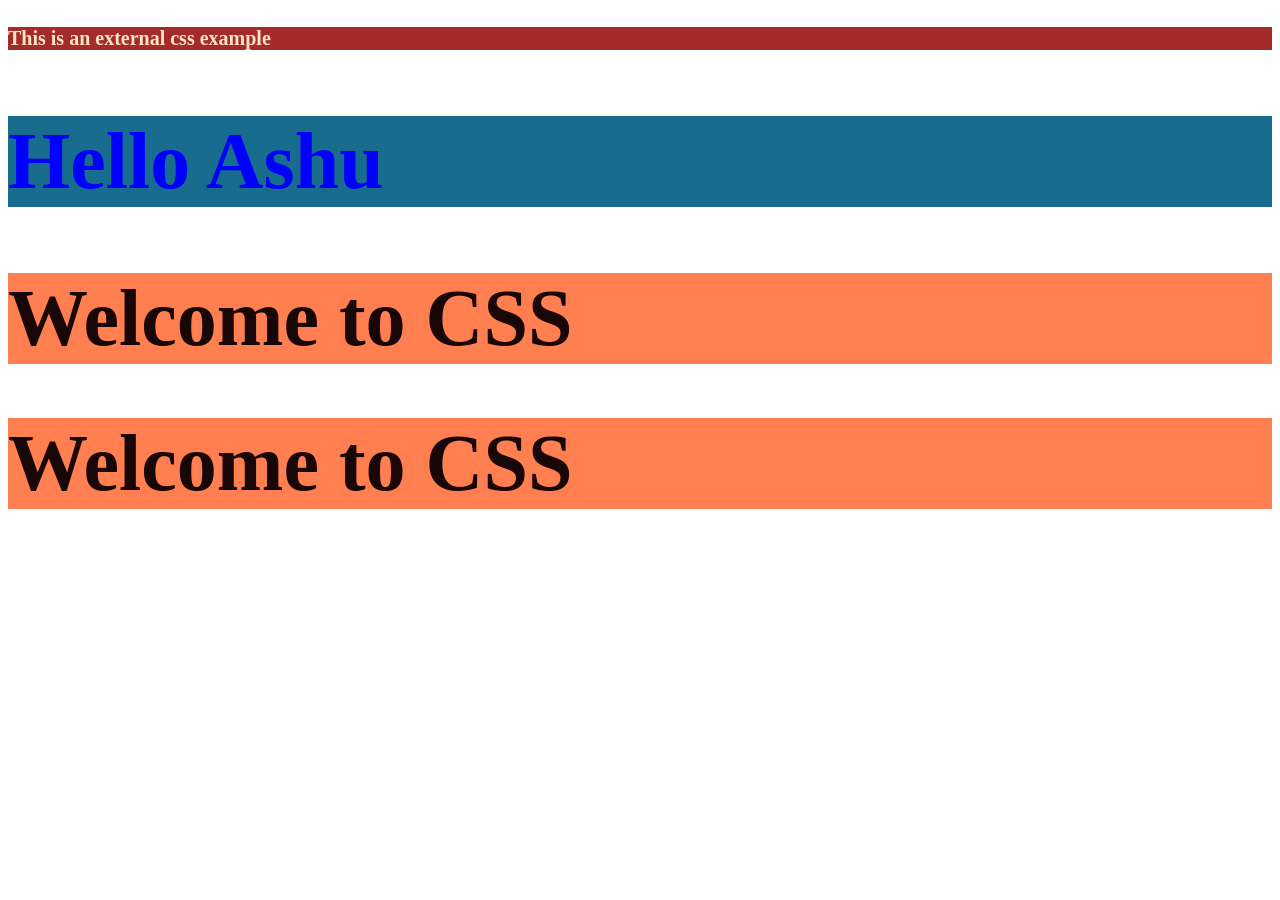
<file: index.html>
<!DOCTYPE html>
<html lang="en">
<head>
    <meta charset="UTF-8">
    <meta name="viewport" content="width=device-width, initial-scale=1.0">
    <title>Document</title>
    <style>
        h2{
            color:rgb(15, 17, 162);
            background-color:rgb(24, 108, 142);
            font-size: 80px;
        }
        h1{
            color:rgb(25, 6, 6)!important;
            background-color:coral !important;
            font-size: 80px !important;
        }
        h2{
            color:blue;
            background-color:rgb(24, 108, 142);
           
        }
    </style>
    <link href="css/style.css" rel="stylesheet"type="text/css">
</head>
<body>
    <!-- external css example -->
     <h4>This is an external css example</h4>


    <!-- internal css example -->
     <h2>Hello Ashu</h2>



<!-- inline css example
     higest priority is given to inline css. if we use inline css then it will override the internal and external css. -->
    
     <h1 style="color:rgb(25, 6, 6);background-color:coral;font-size: 80px;">Welcome to CSS</h1>
     <h1 style="color:rgb(15, 17, 162);background-color:rgb(24, 108, 142);font-size: 80px;">Welcome to CSS</h1>




     </body>
</html>
</file>
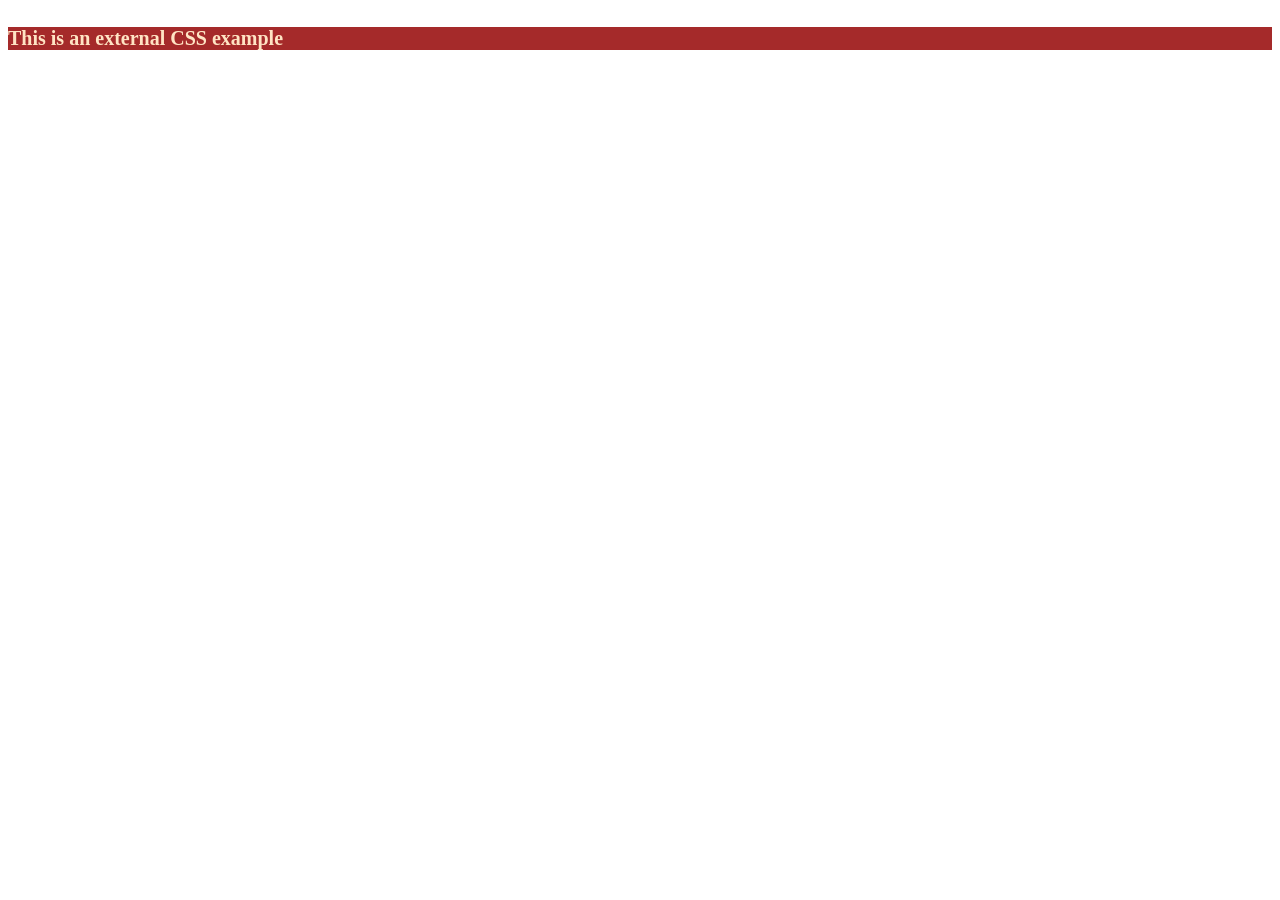
<file: about.html>
<!DOCTYPE html>
<html lang="en">
<head>
    <meta charset="UTF-8">
    <meta name="viewport" content="width=device-width, initial-scale=1.0">
    <title>Document</title>
    <link href="css/style.css" rel="stylesheet"type="text/css">
</head>
<body>
    <h4>This is an external CSS example</h4>
</body>
</html>
</file>
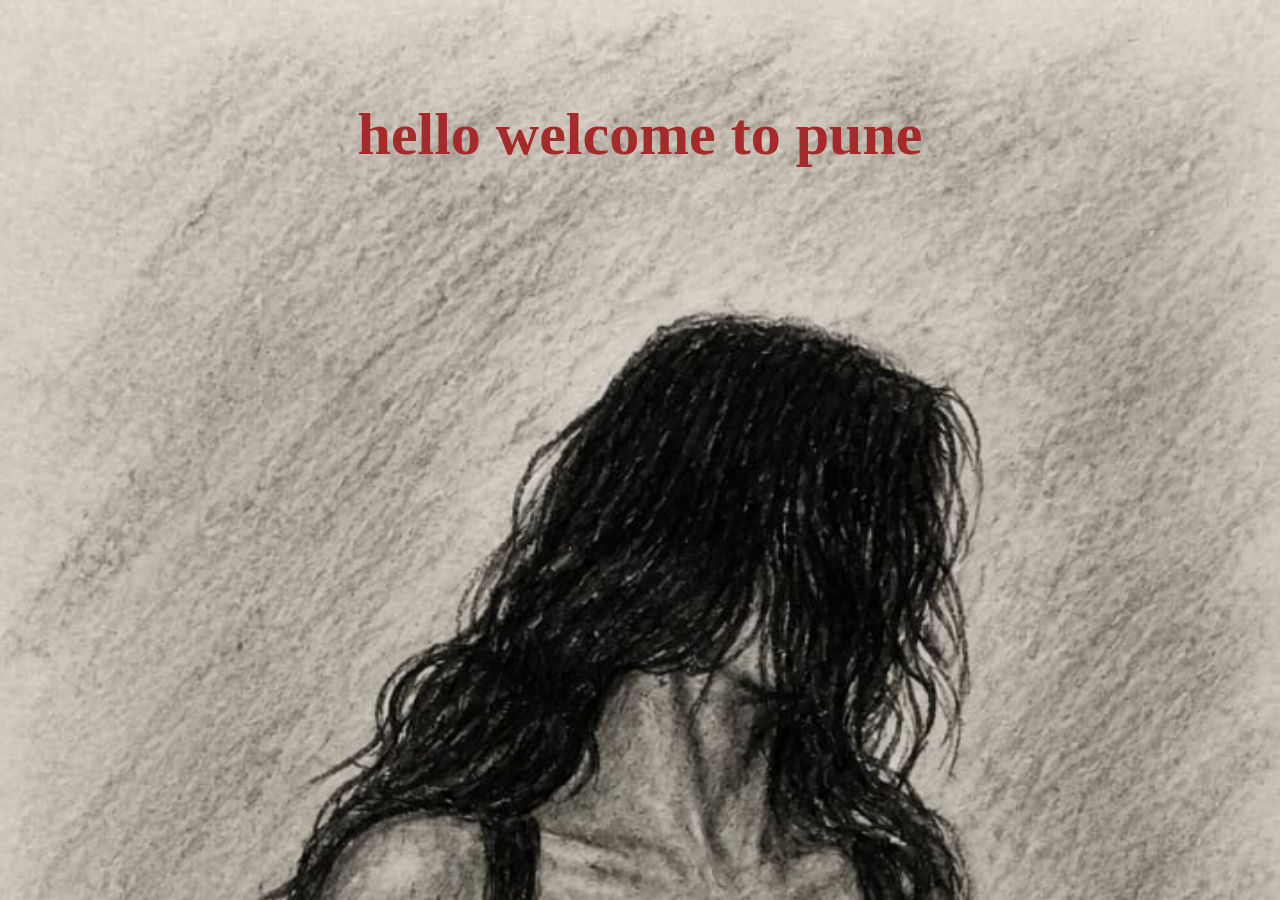
<file: background_img.html>
<!DOCTYPE html>
<html lang="en">
<head>
    <meta charset="UTF-8">
    <meta name="viewport" content="width=device-width, initial-scale=1.0">
    <title>Document</title>
    <link href="css/style.css"rel="stylesheet"type="text/css">
    <style>
        .bg_image_example{
            background-color: rgb(15, 25, 25);
            background-image: url("images/img10.jpg");
            background-repeat: no-repeat;
            background-size: cover;
        }
        .bg_headings{
            padding-top: 60px;
            font-size: 60px;
            color:brown;
            text-align:center;
        }
    </style>
</head>
<body class="bg_image_example">
    <h1 class="bg_headings">hello welcome to pune</h1>
</body>
</html>
</file>
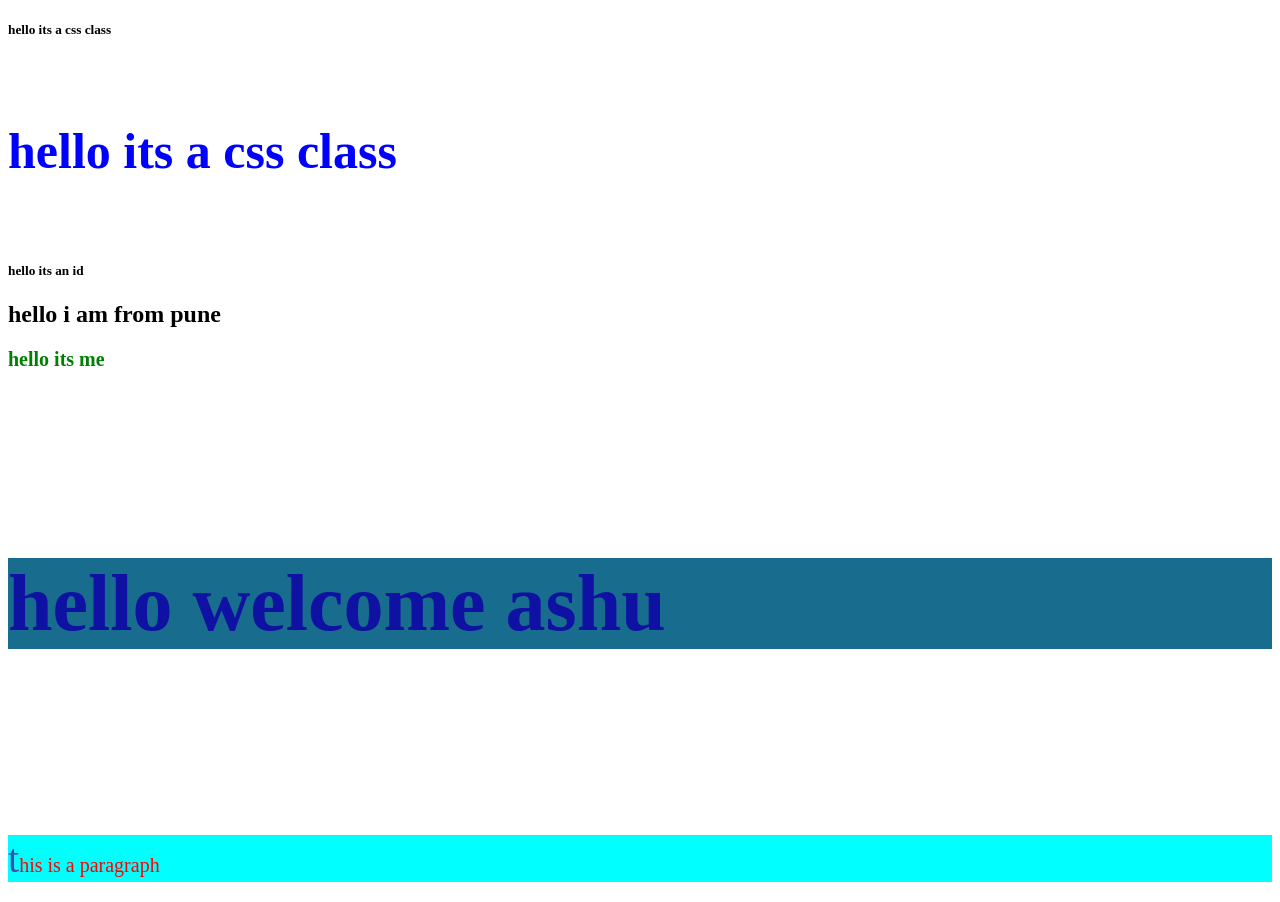
<file: class_id_selector.html>
<!DOCTYPE html>
<html lang="en">
<head>
    <meta charset="UTF-8">
    <meta name="viewport" content="width=device-width, initial-scale=1.0">
    <title>Document</title>
    <link href="css/style.css"rel="stylesheet"type="text/css">
    <style>
     /* h2{
        color:blue;
        font-size: 50px;
      }  */
      #heading1{
        color:green;
        font-size: 20px;
      }
      .heading2{
        color:blue;
        font-size: 50px;
      }
      #heading_bg{
        background-color:rgb(24, 108, 142);
      }

    </style>
</head>
<body>
    <h5 class="heading_bg_color heading_font_size heading_color">hello its a css class</h5>
    <h5 class="heading2">hello its a css class</h5>
    <h5 id="heading_1">hello its an id</h5>
    <h2>hello i am from pune</h2>
    <h2 id="heading1">hello its me</h2>
    <h6 class="heading">hello welcome ashu</h6>
    <p class="para1">this is a paragraph</p>
</body>
</html>
</file>
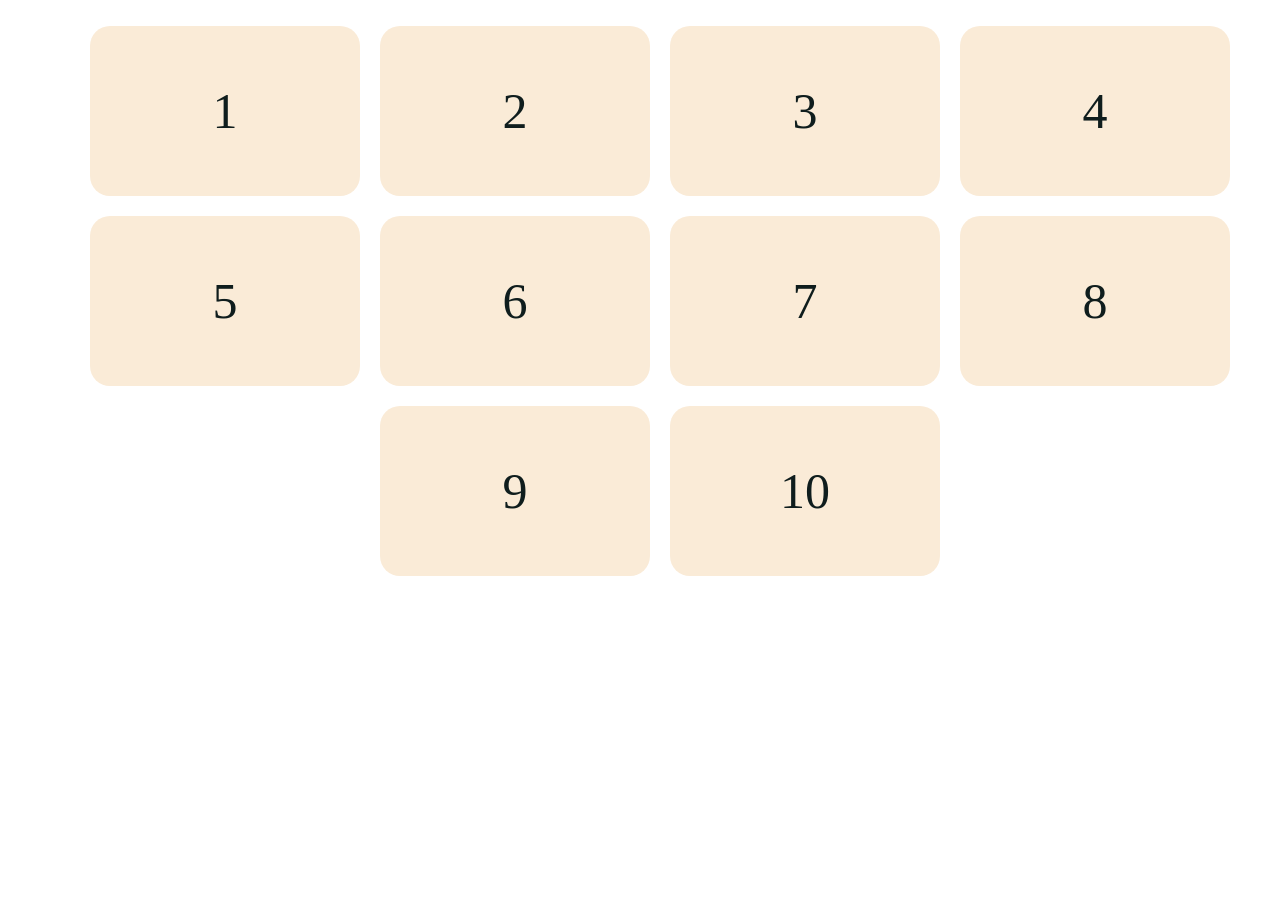
<file: flex.html>
<!DOCTYPE html>
<html lang="en">
<head>
    <meta charset="UTF-8">
    <meta name="viewport" content="width=device-width, initial-scale=1.0">
    <title>Document</title>
    <style>
        .flex-items{
            background-color: antiquewhite;
            padding: 10px;
            margin: 10px;
            width: 250px;
            height: 150px;
            margin-top:10px;
            color:rgb(15, 29, 29);
            font-size:50px;
            border-radius: 20px;
            display:flex;
            justify-content: center;
            align-items: center;
        }
        .flex-container{
            display: flex;
            flex-wrap: wrap;
            flex-direction: row;
            /* space-evenly,space-between,space-around */
            justify-content: center;
            list-style: none;
        }
    </style>
</head>
<body>
    <ul class="flex-container">
        <li class="flex-items">1</li>
        <li class="flex-items">2</li>
        <li class="flex-items">3</li>
        <li class="flex-items">4</li>
        <li class="flex-items">5</li>
        <li class="flex-items">6</li>
        <li class="flex-items">7</li>
        <li class="flex-items">8</li>
        <li class="flex-items">9</li>
        <li class="flex-items">10</li>
    </ul>
</body>
</html>
</file>
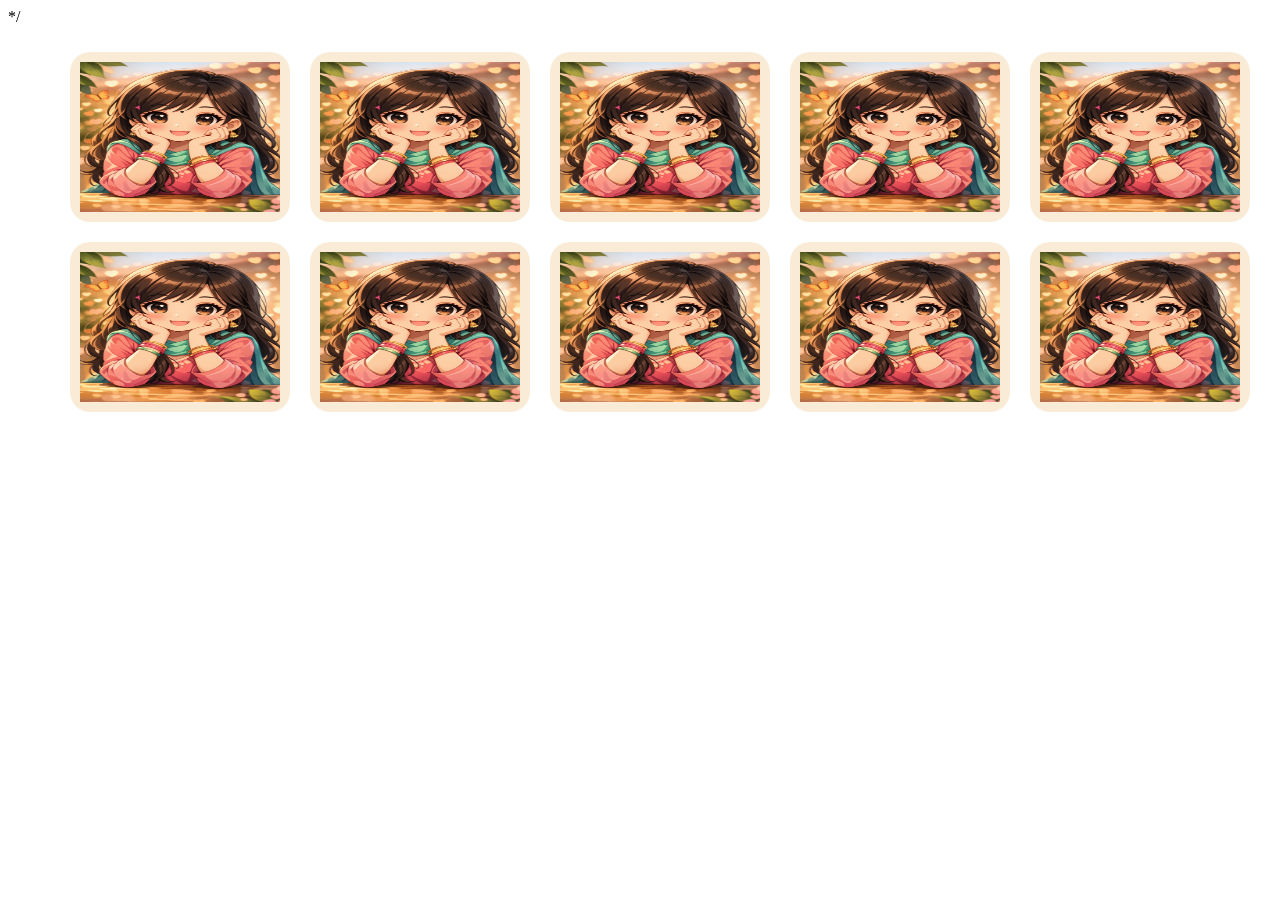
<file: flex_gallery.html>
<!DOCTYPE html>
<html lang="en">
<head>
    <meta charset="UTF-8">
    <meta name="viewport" content="width=device-width, initial-scale=1.0">
    <title>Document</title>
    <style>
       .flex-items{
            background-color: antiquewhite;
            padding: 10px;
            margin: 10px;
            width: 200px;
            height: 150px;
            margin-top:10px;
            color:rgb(15, 29, 29);
            font-size:50px;
            align-items: center;
            border-radius: 20px;
            display:flex;
            justify-content: center;
            align-items: center;
        }
        .flex-container{
            display: flex;
            flex-wrap: wrap;
            flex-direction: row;
            /* space-evenly,space-between,space-around */
            justify-content: center;
            list-style: none;
        }
        .flex_images{
            /* display: flex;
            flex-wrap: wrap;
            flex-direction: row;
            /* space-evenly,space-between,space-around */
            /* justify-content: center;
            list-style: none; */
            width: 100%;
            height: 100%;
            boarder-radius:8px;
        }
    </style> */
</head>
<body>
    <ul class="flex-container">
        <li class="flex-items">
            <img src="images/cute girl.png" class="flex_images"></li>
        <li class="flex-items"><img src="images/cute girl.png"class="flex_images"></li>
        <li class="flex-items"><img src="images/cute girl.png"class="flex_images"></li>
        <li class="flex-items"><img src="images/cute girl.png"class="flex_images"></li>
        <li class="flex-items"><img src="images/cute girl.png"class="flex_images"></li>
        <li class="flex-items"><img src="images/cute girl.png"class="flex_images"></li>
        <li class="flex-items"><img src="images/cute girl.png"class="flex_images"></li>
        <li class="flex-items"><img src="images/cute girl.png"class="flex_images"></li>
        <li class="flex-items"><img src="images/cute girl.png"class="flex_images"></li>
        <li class="flex-items"><img src="images/cute girl.png"class="flex_images"></li>
    </ul>
</body>
</html>
</file>
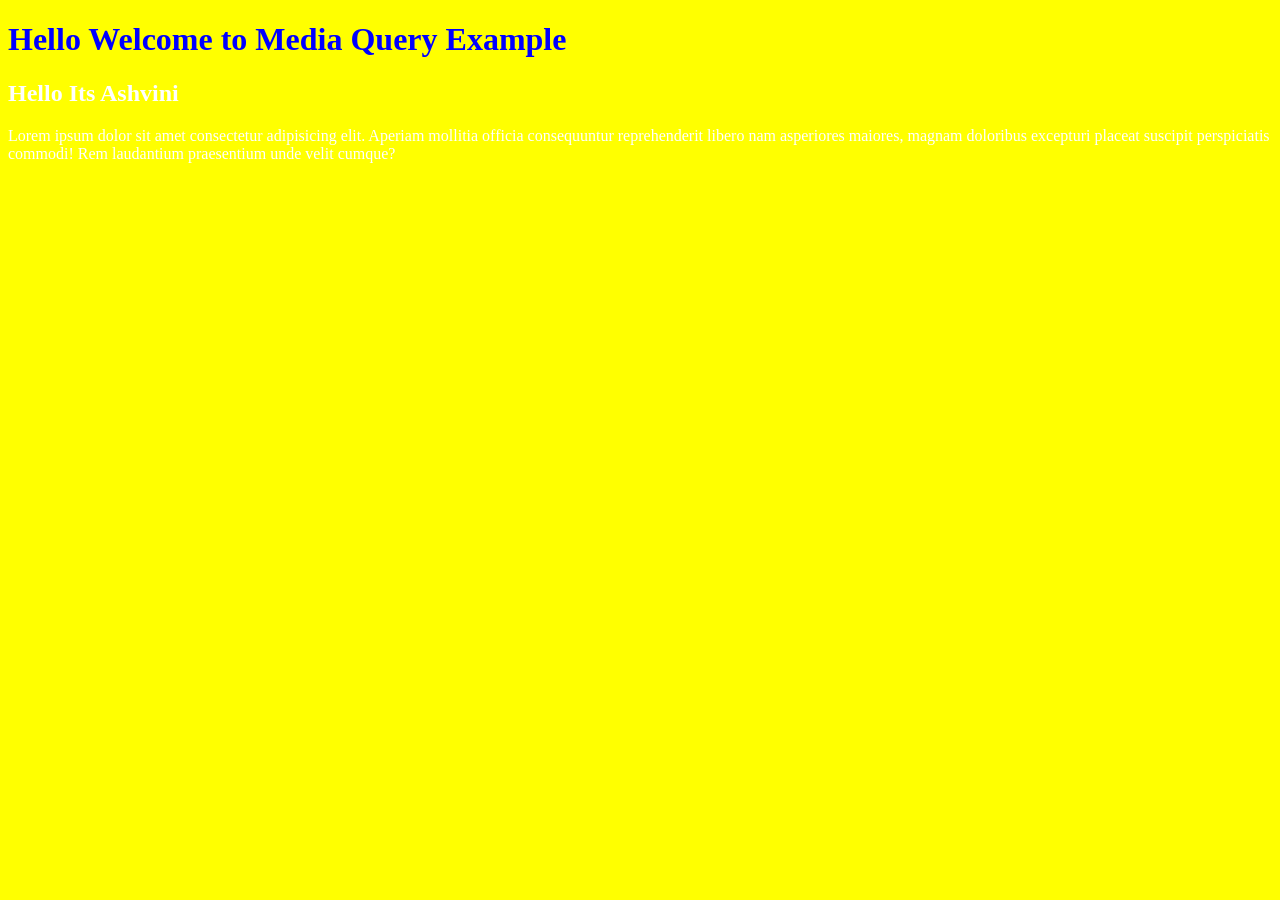
<file: media_query.html>
<!DOCTYPE html>
<html lang="en">
<head>
    <meta charset="UTF-8">
    <meta name="viewport" content="width=device-width, initial-scale=1.0">
    <title>Document</title>
    <style>
        @media (min-width:320px)and(max-width:767px){
            body{
                background-color: red;
            }
            h1{
                color:aqua;
            }
            h2{
                font-size:30px;
                text-shadow:4px 5px 6px blue;
            }
            p{
                background-color: black;
                color: white;
                padding: 20px;
                border: 4px solid red;
            }
        }
        @media (min-width:1224px){
            body{
                background-color: yellow;
                color:white;

            }
            h1{
                color:blue;
            }
        }
    </style>
</head>
<body>
    <h1>Hello Welcome to Media Query Example </h1>
    <h2>Hello Its Ashvini </h2>
    <p>Lorem ipsum dolor sit amet consectetur 
        adipisicing elit. Aperiam mollitia officia consequuntur reprehenderit 
        libero nam asperiores maiores, magnam doloribus excepturi placeat suscipit perspiciatis 
        commodi! Rem laudantium praesentium unde velit cumque?</p>
</body>
</html>
</file>
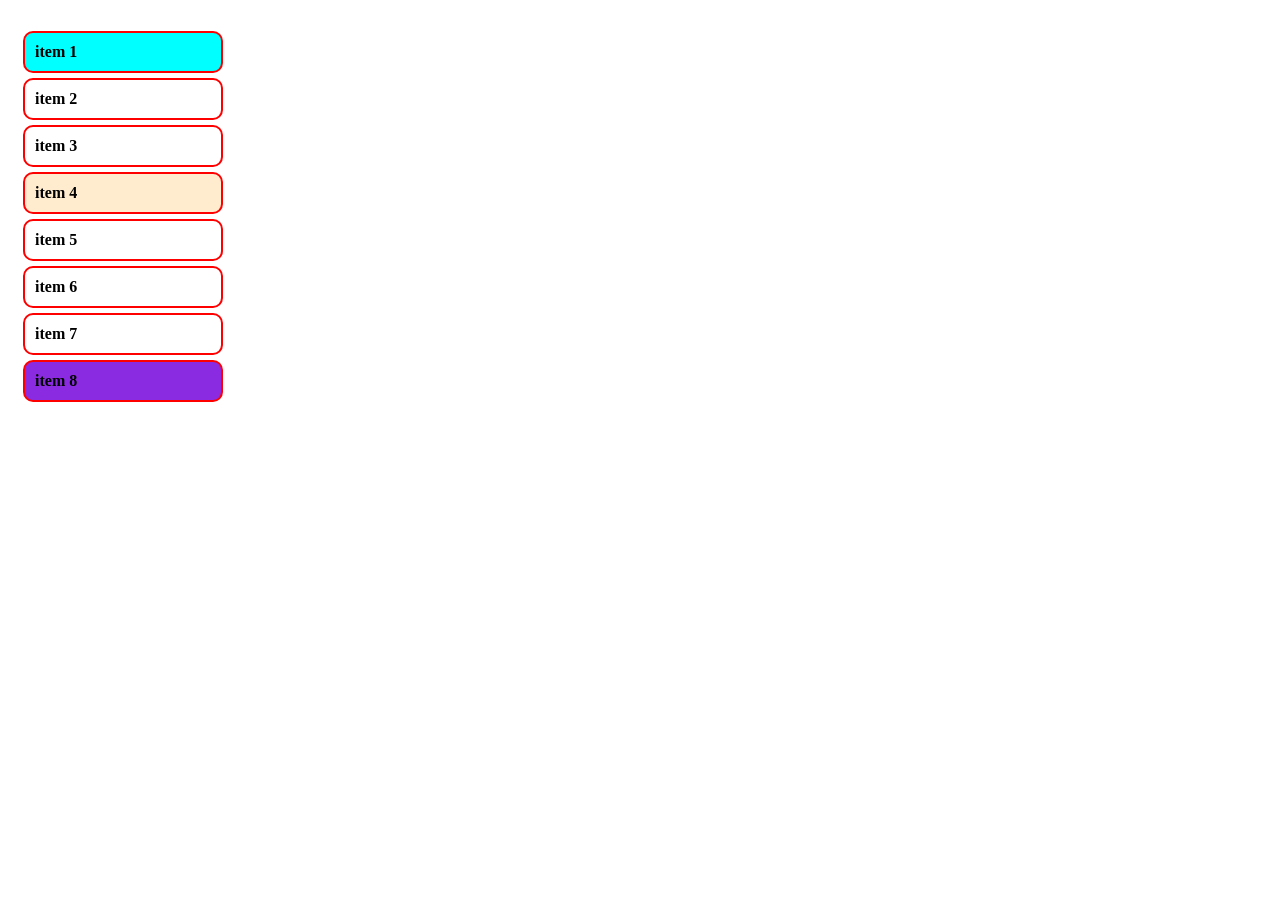
<file: nth_child.html>
<!DOCTYPE html>
<html lang="en">
<head>
    <meta charset="UTF-8">
    <meta name="viewport" content="width=device-width, initial-scale=1.0">
    <title>Document</title>
    <style>
        ul{
            width:200px;
            padding: 15px;
            list-style-type: none;
            font-weight: 900;
        }
        li{
            padding:10px;
            border: 2px solid red;
            margin-bottom: 5px;
            border-radius: 10px;
        }
        /* li:nth-child(odd){
            background-color: aqua;
        }
        li:nth-child(even){
            background-color: rgb(6, 57, 57);
        } */
        li:first-child{
            background-color:aqua;
        }
        li:last-child{
            background-color:blueviolet;
        }
        li:nth-child(4){
            background-color: blanchedalmond;
        }
    </style>
</head>
<body>
    <!-- shortcut for items -->
    <!-- ul>li*8{item $} -->
    <ul>
        <li>item 1</li>
        <li>item 2</li>
        <li>item 3</li>
        <li>item 4</li>
        <li>item 5</li>
        <li>item 6</li>
        <li>item 7</li>
        <li>item 8</li>
    </ul>
</body>
</html>
</file>
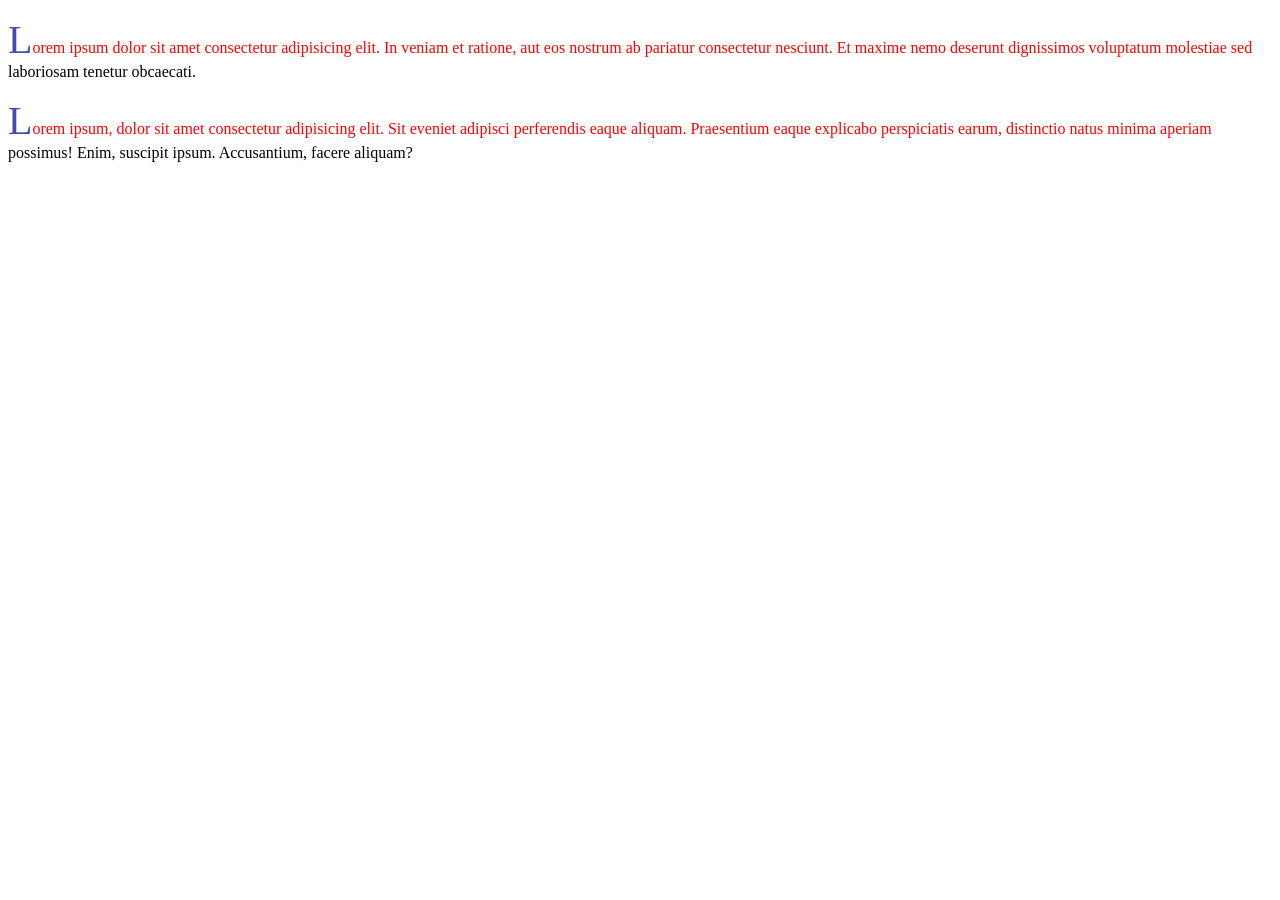
<file: pseud_selector_element.html>
<!DOCTYPE html>
<html lang="en">
<head>
    <meta charset="UTF-8">
    <meta name="viewport" content="width=device-width, initial-scale=1.0">
    <title>Document</title>
    <link href="css/style.css"rel="stylesheet"type="text/css">
</head>
<body>
    <p>Lorem ipsum dolor sit amet consectetur adipisicing elit. In veniam et ratione, aut eos nostrum ab pariatur consectetur nesciunt. Et maxime nemo deserunt dignissimos voluptatum molestiae sed laboriosam tenetur obcaecati.</p>
    <p>Lorem ipsum, dolor sit amet consectetur adipisicing elit. Sit eveniet adipisci perferendis eaque aliquam. Praesentium eaque explicabo perspiciatis earum, distinctio natus minima aperiam possimus! Enim, suscipit ipsum. Accusantium, facere aliquam?</p>
    
</body>
</html>
</file>
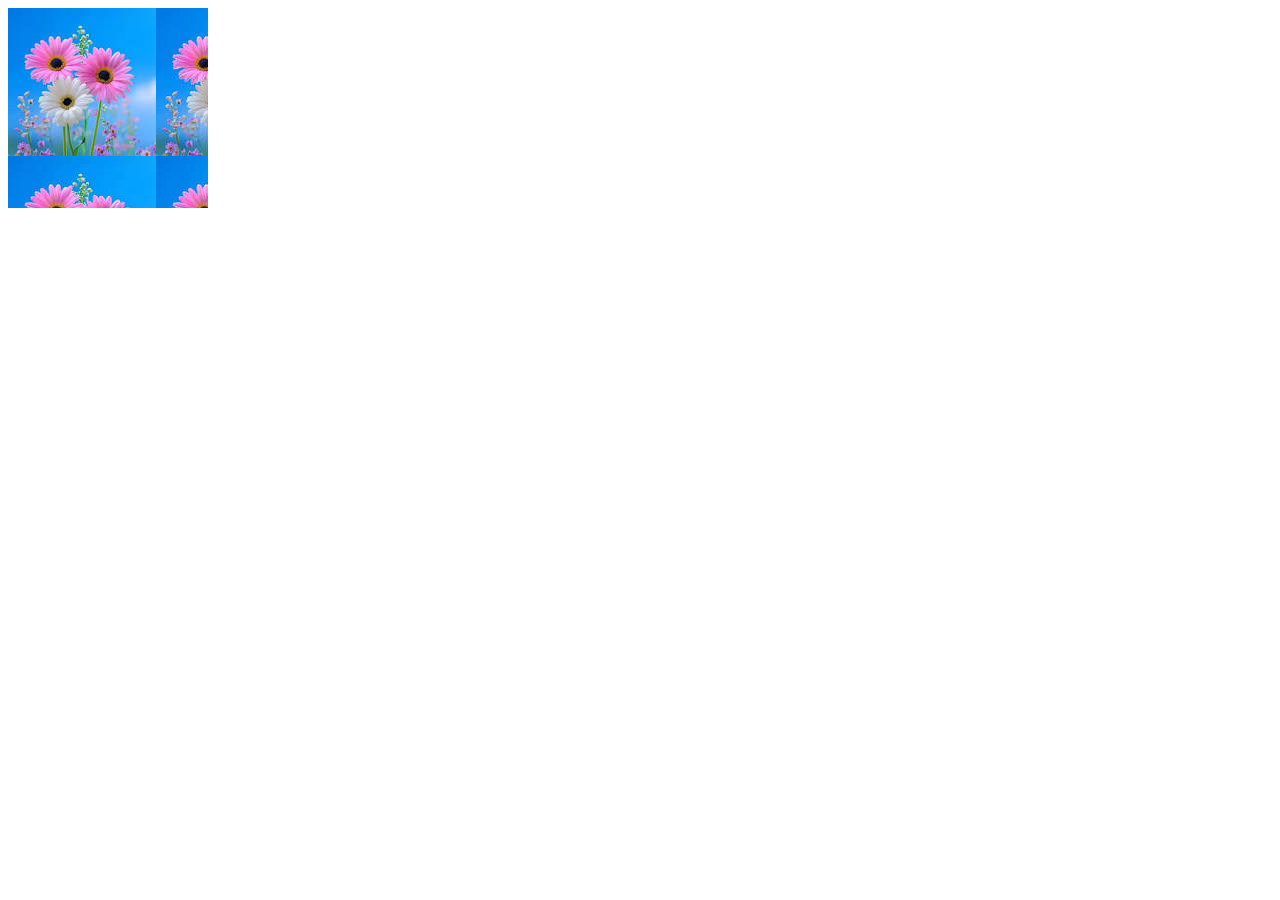
<file: simple_animation.html>
<!DOCTYPE html>
<html lang="en">
<head>
    <meta charset="UTF-8">
    <meta name="viewport" content="width=device-width, initial-scale=1.0">
    <title>Document</title>
    <style>
        div{
            width: 200px;
            height: 200px;
            /* background-color: black; */
            background-image: url(images/cute\ girl.png);
            background-image: url(images/1.jpg);
            position: relative;
            animation: movingBox;
            animation-duration: 5s;
            animation-iteration-count: infinite;
            animation-delay: 2s;
            animation-direction: alternate;
        }
        /* @keyframes movingBox{ */
            /* 0%{background-color: bisque;left:0px;top:0px;}
            25%{background-color: rgb(173, 101, 101);left:300px;top:0px;}
            50%{background-color: brown;left:300px;top:300px;}
            75%{background-color: aqua;left:0px;top:300px;}
            100%{background-color: blueviolet;left:0px;top:0px} */

        /* } */
         @keyframes movingBox{ 
            0%{background-image: url(images/1.jpg);left:0px;top:0px;}
            25%{background-image: url(images/2.jpg);left:300px;top:0px;}
            50%{background-images:url(images/3.jpg) ;left:300px;top:300px}
            75%{background-image: url(images/4.jpg);left:0px;top:300px;}


         }

    </style>
</head>
<body>
    <div></div>
</body>
</html>
</file>
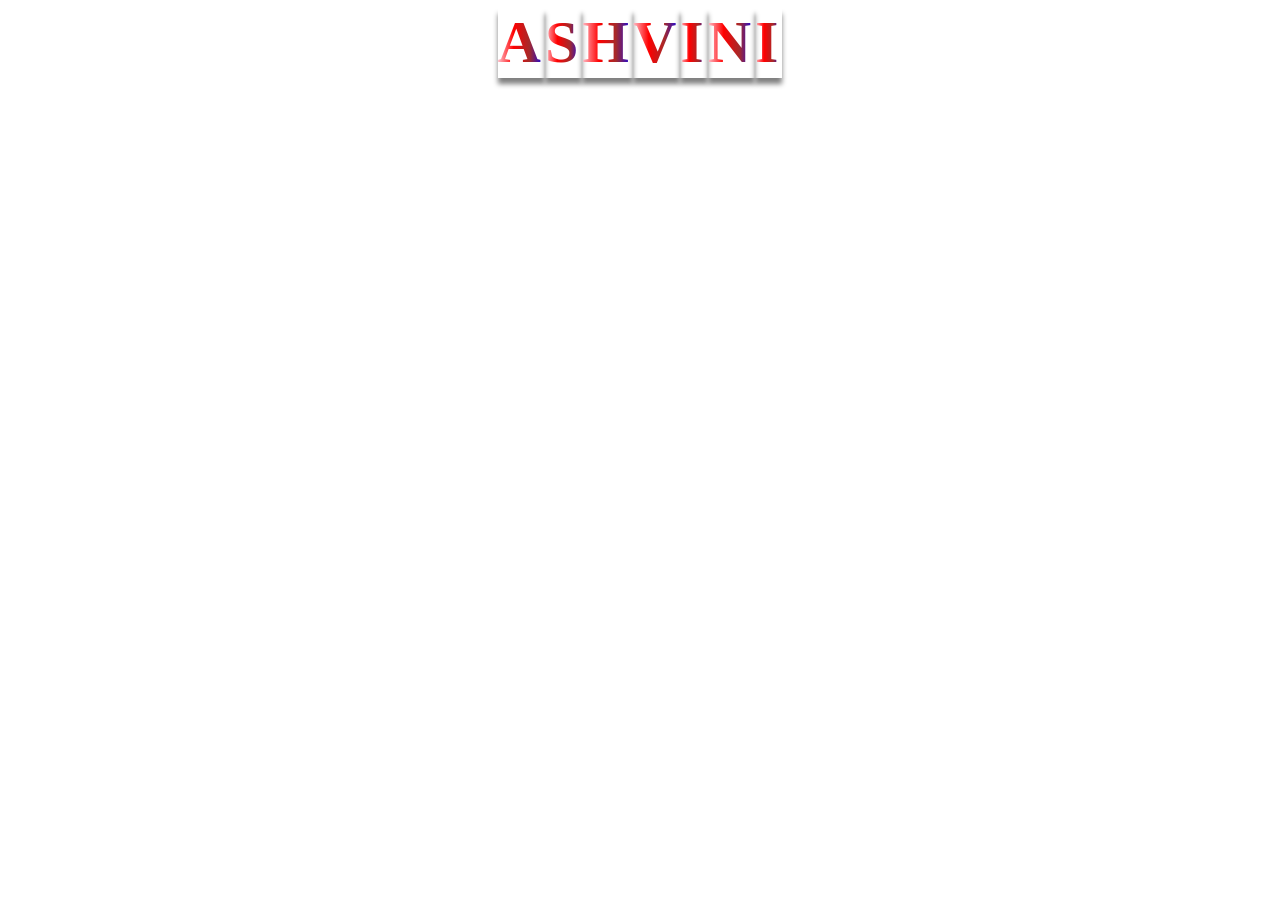
<file: text_animation.html>
<!DOCTYPE html>
<html lang="en">
<head>
    <meta charset="UTF-8">
    <meta name="viewport" content="width=device-width, initial-scale=1.0">
    <title>Document</title>
    <style>
        .text-container{
            display: flex;
            justify-content: center;
            font-family: Georgia, 'Times New Roman', Times, serif;
            font-size: 60px;
            font-weight: 900;
            letter-spacing: 4px;
        }
        .text-container > b{
            height: 70px;
            box-shadow: 0px 6px 5px gray;
            background: linear-gradient(to right,pink,red,brown,blue);
            background-clip: text;
            color: transparent;
            transform-origin: bottom;
            animation: getUpDown 10s infinite;
        }
        .text-container>b:nth-child(1){animation-delay: 0s;}
        .text-container>b:nth-child(2){animation-delay: 0.25s;}
        .text-container>b:nth-child(3){animation-delay: 0.50s;}
        .text-container>b:nth-child(4){animation-delay: 0.75s;}
        .text-container>b:nth-child(5){animation-delay: 0.80s;}
        .text-container>b:nth-child(6){animation-delay: 0.85s;}
        .text-container>b:nth-child(7){animation-delay: 0.90s;}

        @keyframes getUpDown{
            from{transform:rotate(-85deg);}
            10%,50%{transform: rotate(0);}
            60%,to{transform: rotateX(-85deg);}
        }

    </style>
</head>
<body>
    <div class="text-container">
        <b>A</b>
        <b>S</b>
        <b>H</b>
        <b>V</b>
        <b>I</b>
        <b>N</b>
        <b>I</b>

    </div>
</body>
</html>
</file>
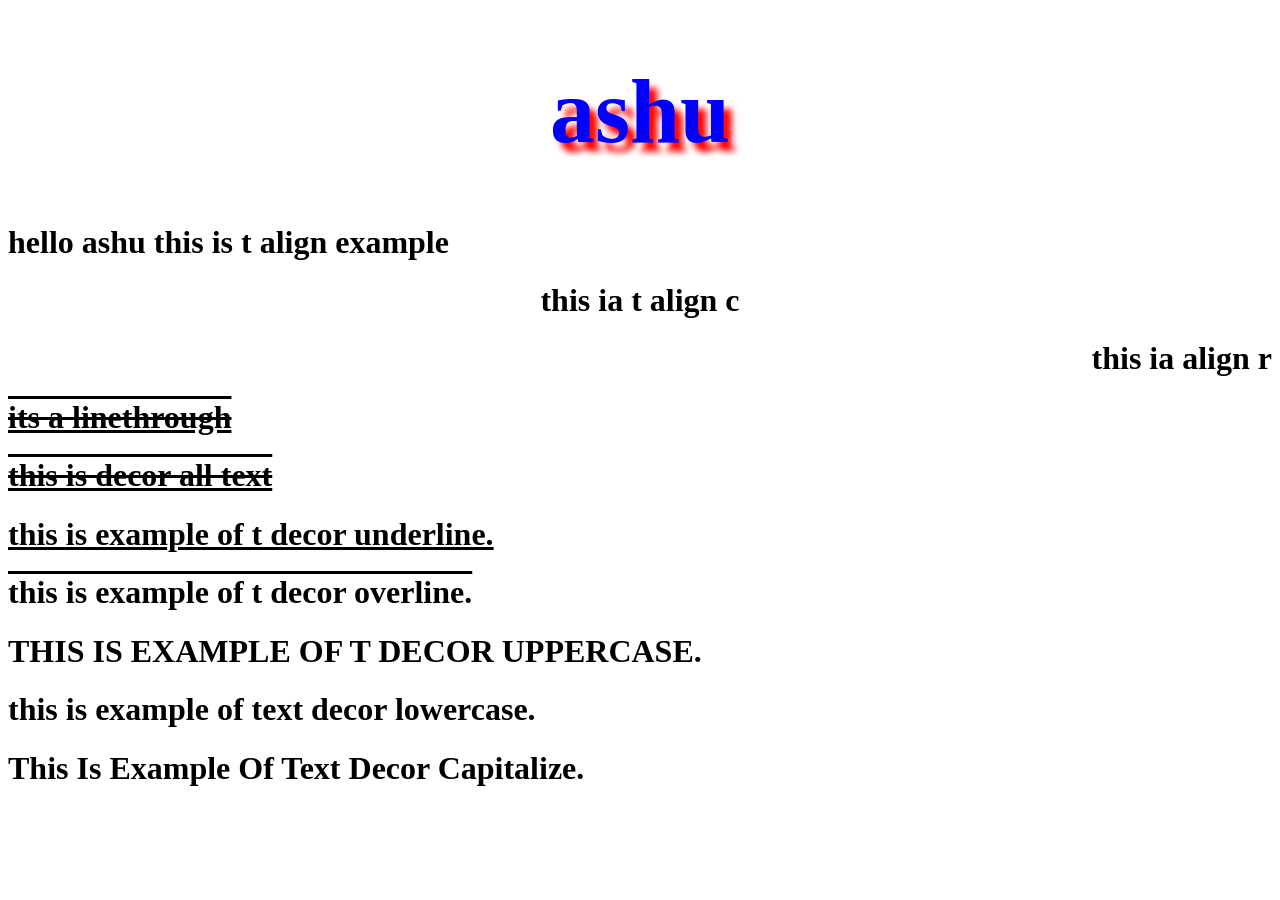
<file: text_format.html>
<!DOCTYPE html>
<html lang="en">
<head>
    <meta charset="UTF-8">
    <meta name="viewport" content="width=device-width, initial-scale=1.0">
    <title>Document</title>
    <link href="css/style.css" rel="stylesheet" type="text/css">
</head>
<body>
    <h1 class="t_shadow t_align_c">ashu</h1>
    <h1 class="t_align_1">hello ashu this is t align example</h1>
    <h1 class="t_align_c">this ia t align c</h1>
    <h1 class="t_align_r">this ia align r</h1>
    <h1 class="t_decor_lineThrough">its a linethrough</h1>
    <h1 class="t_decor_all">this is decor all text</h1>
    <h1 class="t_decor_underline">this is example of t decor underline.</h1>
    <h1 class="t_decor_overline">this is example of t decor overline.</h1>
    <h1 class="t_transform_uppercase">this is example of t decor uppercase.</h1>
    <h1 class="t_transform_lowercase">this is example of text decor lowercase.</h1>
    <h1 class="t_transform_capitalize">this is example of text decor capitalize.</h1>
</body>
</html>
</file>
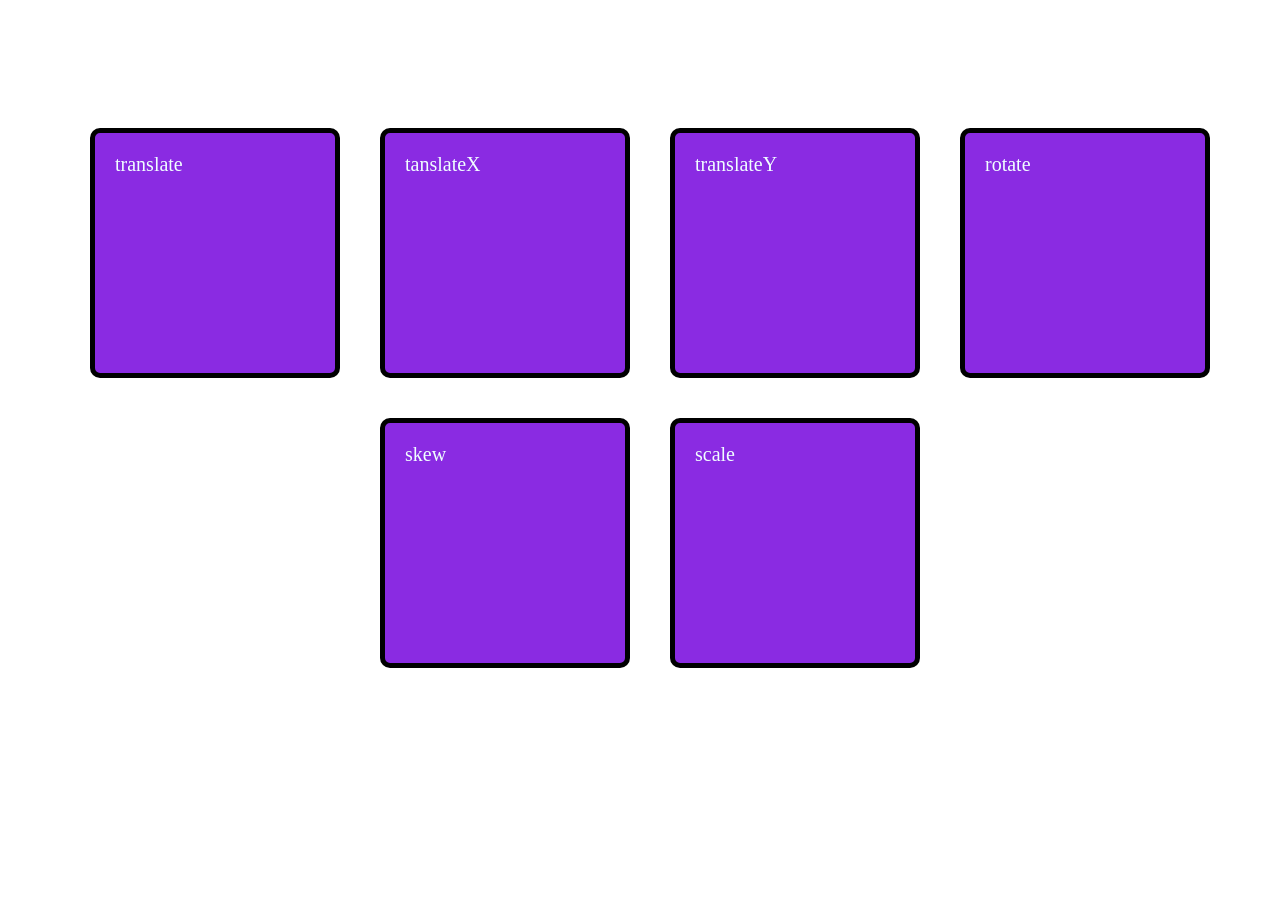
<file: transform_transition.html>
<!DOCTYPE html>
<html lang="en">
<head>
    <meta charset="UTF-8">
    <meta name="viewport" content="width=device-width, initial-scale=1.0">
    <title>Document</title>
    <style>
        .b_container{
            display:flex;
            flex-wrap: wrap;
            justify-content:center;
            margin-left:20px;
            padding-top:100px;
        }
        .s_box{
            background-color: blueviolet;
            color:azure;
            border-radius: 10px;
            height:200px;
            width: 200px;
            font-size: 20px;
            padding:20px;
            margin:20px;
            border: 5px solid black;
            transition:transform 10s ease-in;
        }
        .b1:hover{
            transform: translate(125px, 125px);

        }
        .b2:hover{
            transform: translateX(200px);
        }
        .b3:hover{
            transform: translateY(200px);
        }

    </style>
</head>
<body> 
    <!-- div.b_container>div.s_box*6 -->

    <div class="b_container">
        <div class="s_box b1">translate</div>
        <div class="s_box b2">tanslateX</div>
        <div class="s_box b3">translateY</div>
        <div class="s_box b4">rotate</div>
        <div class="s_box b5">skew</div>
        <div class="s_box b6">scale</div>
    </div>
</body>
</html>
</file>
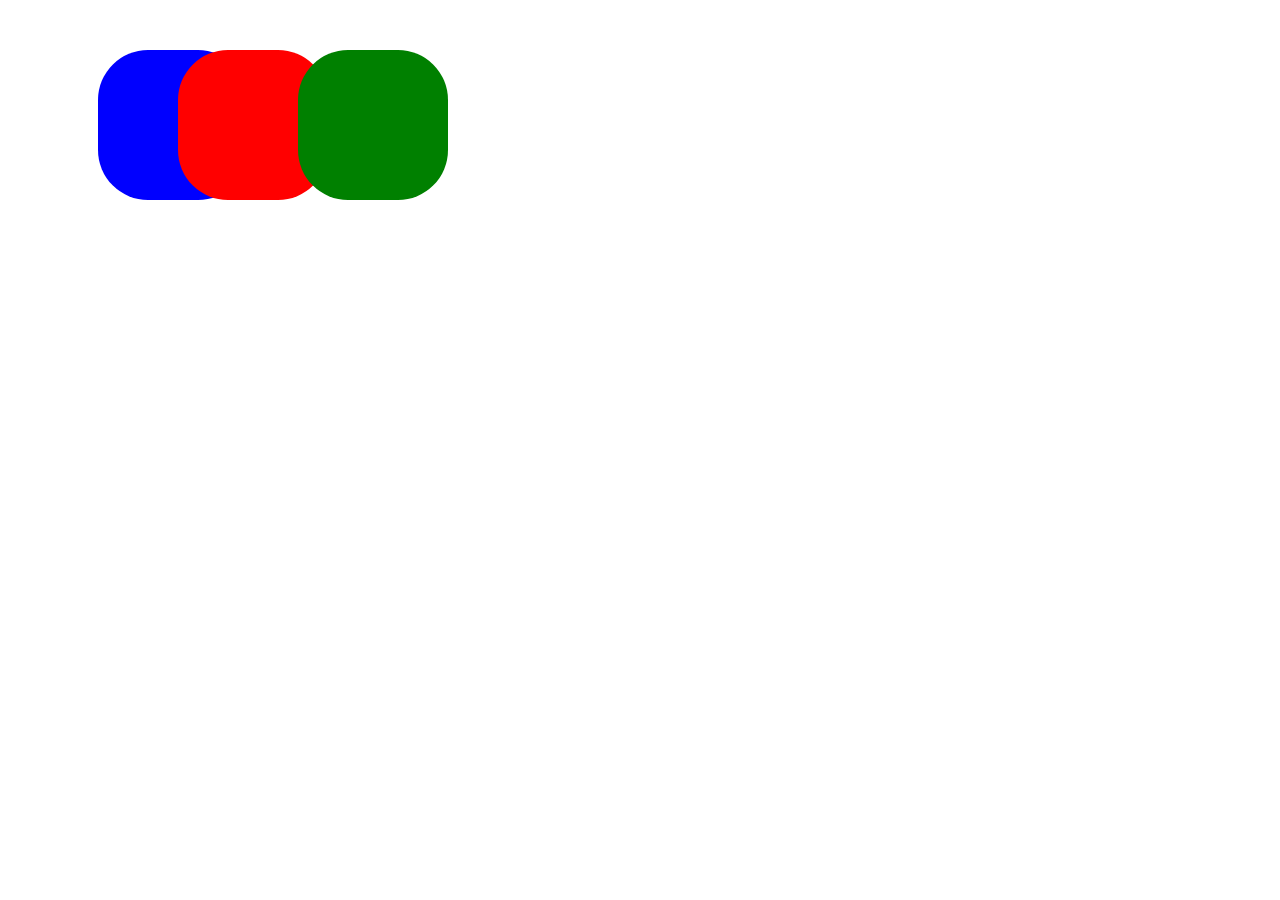
<file: z-index.html>
<!DOCTYPE html>
<html lang="en">
<head>
    <meta charset="UTF-8">
    <meta name="viewport" content="width=device-width, initial-scale=1.0">
    <title>Document</title>
    <style>
        .container{
            position: relative;
            margin:50px;
        }
        div{
            width: 150px;
            height: 150px;
            position: absolute;
            border-radius: 50px;
        }
        .blue{
            background-color: blue;
            left: 40px;
        }
        .red{
            background-color: red;
            left: 80px;
        }
        .green{
            background-color: green;
            left: 120px;
        }
    </style>
</head>
<body>
   <div class="container">
    <div class="blue">
        <div class="red">
            <div class="green">

            </div>

        </div>

    </div>

   </div> 
</body>
</html>
</file>
<file: css/style.css>
h4{
    color:bisque;
    background-color: brown;
    font-size: 20px;
}
.heading{
            background-color:rgb(24, 108, 142);
            font-size: 80px;
            color:rgb(15, 17, 162);
}

.para1{
        color:rgb(25, 6, 6);
        font-size: 20px;
        background-color: aqua;
}
.t_transform_uppercase{
    text-transform: uppercase;
}
.t_transform_lowercase{
    text-transform: lowercase;
}
.t_transform_capitalize{
    text-transform: capitalize;
}
.t_decor_all{
    text-decoration: overline underline line-through;
}
.t_decor_overline{
    text-decoration: overline;
}
.t_decor_underline{
    text-decoration: underline;
}
.t_decor_lineThrough{
    text-decoration: underline overline line-Through;
}
.t_align_1{
    text-align: left;
}
.t_shadow{
    font-size: 90px;
    color:blue;
    text-shadow: 8px 9px 6px red;
}
.t_align_c{
    text-align:center;
}
.t_align_r{
    text-align:right;
}

.bg_image_example{
            background-color: rgb(15, 25, 25);
            background-image: url("images/img10.jpg");
            background-repeat: no-repeat;
            background-size: cover;
        }
p::first-letter{
    color: rgb(66, 77, 176);
    font-size:40px;
}
p::first-line{
    color:red;
    
}
::selection{
    color:red;
    background-color: yellow;
}
</file>
